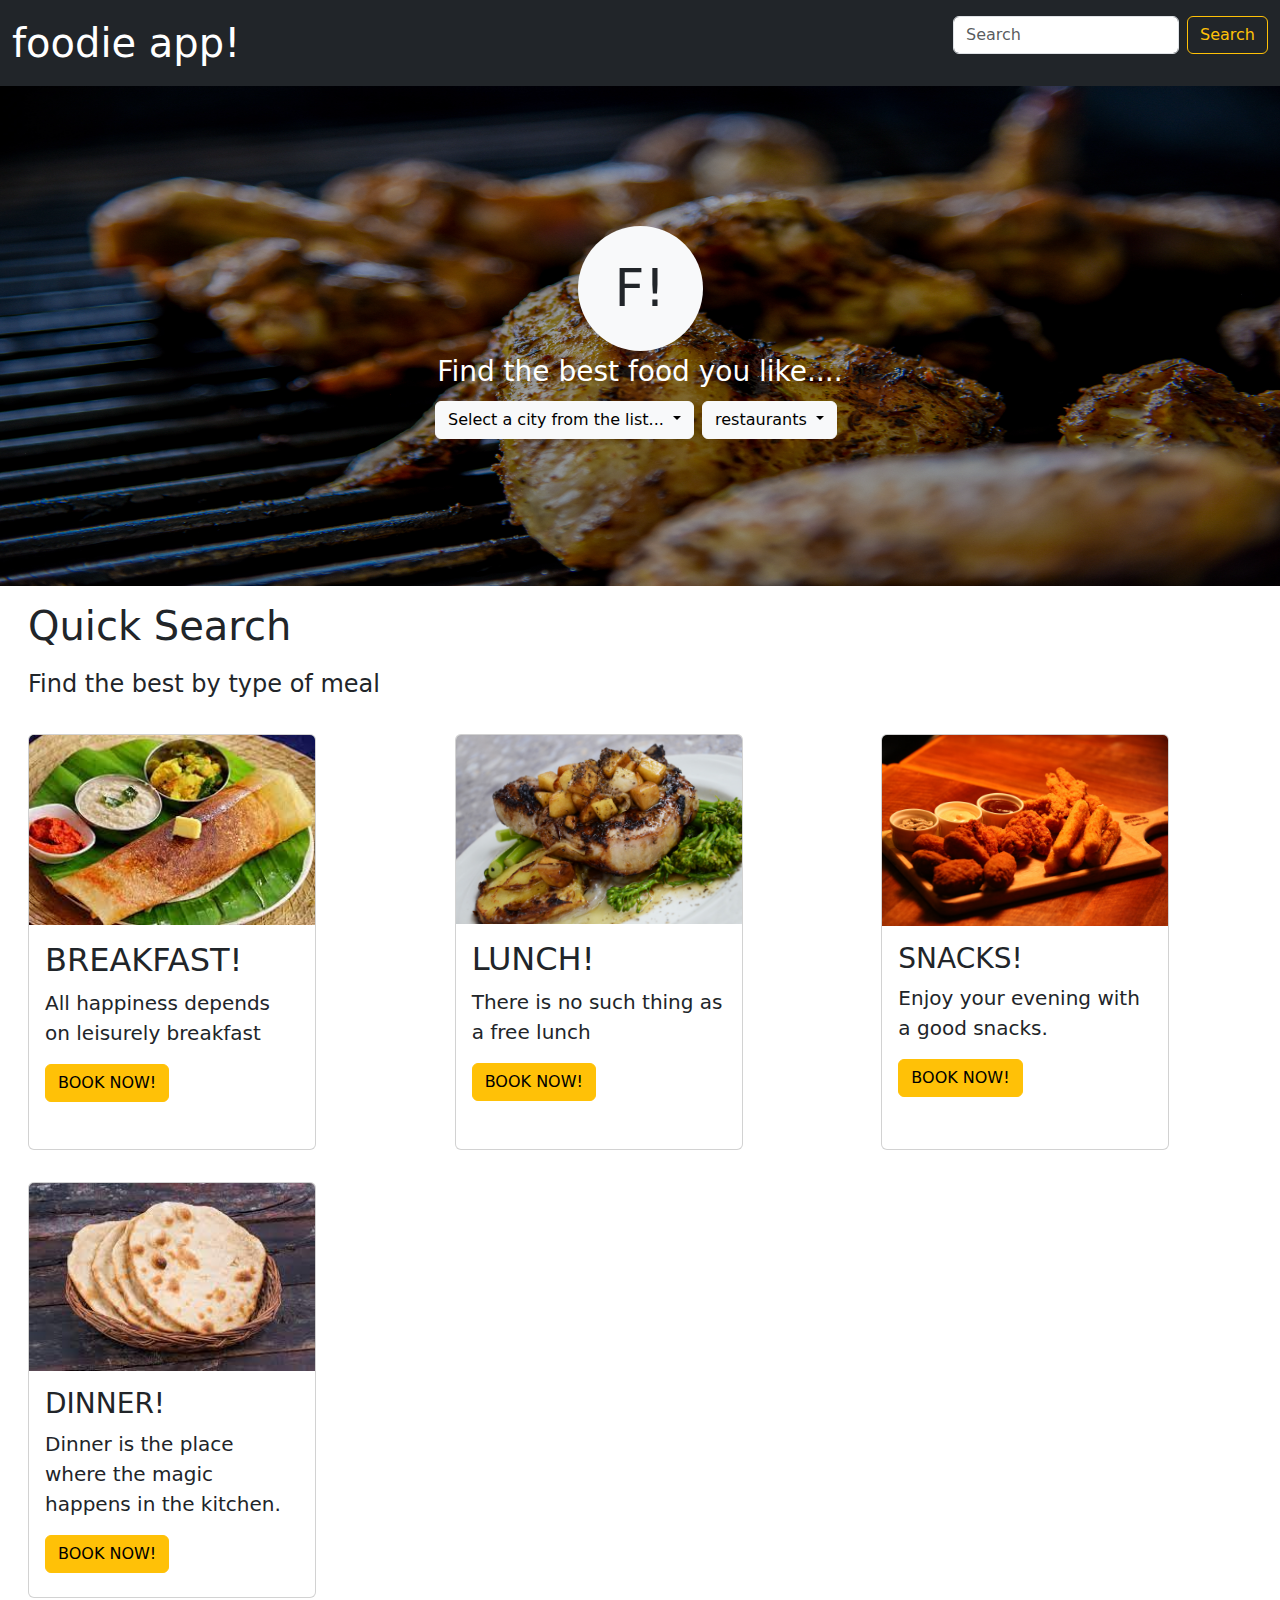
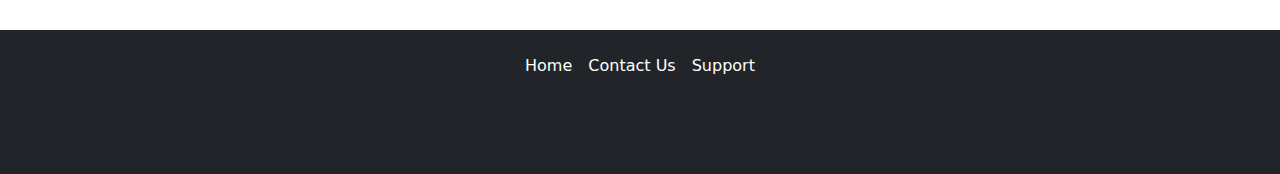
<file: index.html>
<html>

<head>
    <title>foodie!-homepage</title>
    <link rel="icon" href="images/f-symbol.jpeg" />

    <link href="https://cdn.jsdelivr.net/npm/bootstrap@5.1.3/dist/css/bootstrap.min.css" rel="stylesheet">
    <script src="https://cdn.jsdelivr.net/npm/bootstrap@5.1.3/dist/js/bootstrap.bundle.min.js"></script>

</head>

<body>
    <nav class="navbar navbar-dark bg-dark">
        <div class="container-fluid">
            <a class="navbar-brand fs-1">foodie app!</a>
            <form class="d-flex">
                <input class="form-control me-2" type="search" placeholder="Search" aria-label="Search">
                <button class="btn btn-outline-warning" type="submit">Search</button>
            </form>
        </div>
    </nav>
    <header style="width: 100%; height: 500px; background-image:linear-gradient(0deg, rgba(0, 0, 0, 0.3), rgba(0, 0, 0, 0.3)), url(images/non\ veg.jpg); background-repeat: no-repeat; background-size: 100% 500px;" class="container-fluid d-flex flex-column align-items-center justify-content-center">
        <div class="d-flex align-items-center justify-content-center p-2 bg-light text-dark rounded-circle"
            style="width: 125px; height: 125px; font-size: 52px;">F!</div>
        <div class="d-flex flex-column align-items-center justify-content-center">
            <div class="fs-3 text-white">Find the best food you like....</div>
            <div class="d-flex flex-md-row align-items-center justify-content-space-around">
                <div class="btn-group">
                    <button class="btn btn-light dropdown-toggle" type="button" id="dropdownMenuClickableOutside"
                        data-bs-toggle="dropdown" data-bs-auto-close="inside" aria-expanded="false">
                        Select a city from the list...
                    </button>
                    <ul class="dropdown-menu" aria-labelledby="dropdownMenuClickableOutside">
                        <li class="dropdown-item">Delhi</li>
                        <li class="dropdown-item">Visakhapatnam</a></li>
                        <li class="dropdown-item">Kurukshetra</a></li>
                        <li class="dropdown-item">Kolkata</a></li>
                        <li class="dropdown-item">Ambala</a></li>
                        <li class="dropdown-item">Anakapalli</a></li>
                    </ul>
                </div>

                <div class="btn-group m-2">
                    <button class="btn btn-light dropdown-toggle" type="button" id="dropdownMenuClickableOutside"
                        data-bs-toggle="dropdown" data-bs-auto-close="inside" aria-expanded="false">
                        restaurants
                    </button>
                    <ul class="dropdown-menu" aria-labelledby="dropdownMenuClickableOutside">
                        <li class="dropdown-item">Delhi</li>
                        <li class="dropdown-item">Visakhapatnam</a></li>
                        <li class="dropdown-item">Kurukshetra</a></li>
                        <li class="dropdown-item">Kolkata</a></li>
                        <li class="dropdown-item">Ambala</a></li>
                        <li class="dropdown-item">Anakapalli</a></li>
                    </ul>
                </div>

            </div>
        </div>
    </header>

    <div class="container-fluid" style="max-width: 86rem;">
            <h1 class="fs-1 m-3">Quick Search</h1>
            <p class="fs-4 mx-3">Find the best by type of meal</p>
        <div class="row my-3">
            <div class="col-sm">
                <div class="card m-3" style="width: 18rem;height:26rem">
                    <img src="images/dosa.jpg" class="card-img-top" alt="...">
                    <div class="card-body">
                        <h5 class="card-title fs-2">BREAKFAST!</h5>
                        <p class="card-text fs-5">All happiness depends on leisurely breakfast</p>
                        <a href="/Foodie-App/list/listing.html" class="btn btn-warning" target="_blank">BOOK NOW!</a>
                    </div>
                </div>
            </div>
            <div class="col-sm">
                <div class="card m-3" style="width: 18rem;height:26rem">
                    <img src="images/chicken.jpg" class="card-img-top" alt="...">
                    <div class="card-body">
                        <h5 class="card-title fs-2">LUNCH!</h5>
                        <p class="card-text fs-5">There is no such thing as a free lunch</p>
                        <a href="/Foodie-App/list/lunch.html" class="btn btn-warning" target="_blank">BOOK NOW!</a>
                    </div>
                </div>
            </div>
            <div class="col-sm">
                <div class="card m-3" style="width: 18rem;height:26rem">
                    <img src="images/snacks (1).jpg" class="card-img-top" alt="...">
                    <div class="card-body">
                        <h5 class="card-title fs-3">SNACKS!</h5>
                        <p class="card-text fs-5">Enjoy your evening with a good snacks.</p>
                        <a href="/Foodie-App/list/snacks.html" class="btn btn-warning" target="_blank">BOOK NOW!</a>
                    </div>
                </div>
            </div>
            <div class="col-sm">
                <div class="card m-3" style="width: 18rem;height:26rem">
                    <img src="images/dinner.jpg" class="card-img-top" alt="...">
                    <div class="card-body">
                        <h5 class="card-title fs-3">DINNER!</h5>
                        <p class="card-text fs-5">Dinner is the place where the magic happens in the kitchen.</p>
                        <a href="/Foodie-App/list/dinner.html" class="btn btn-warning" target="_blank">BOOK NOW!</a>
                    </div>
                </div>
            </div>
        </div>
    </div>

    <footer class="py-3 bg-dark">
        <ul class="nav justify-content-center pb-3 mb-3">
            <li class="nav-item"><a href="#" class="nav-link px-2 text-white">Home</a></li>
            <li class="nav-item"><a href="#" class="nav-link px-2 text-white">Contact Us</a></li>
            <li class="nav-item"><a href="#" class="nav-link px-2 text-white">Support</a></li>
        </ul>
        <p class="text-center text-muted">© 2021 Meerath Pvt Ltd.</p>
    </footer>

</body>

</html>
</file>
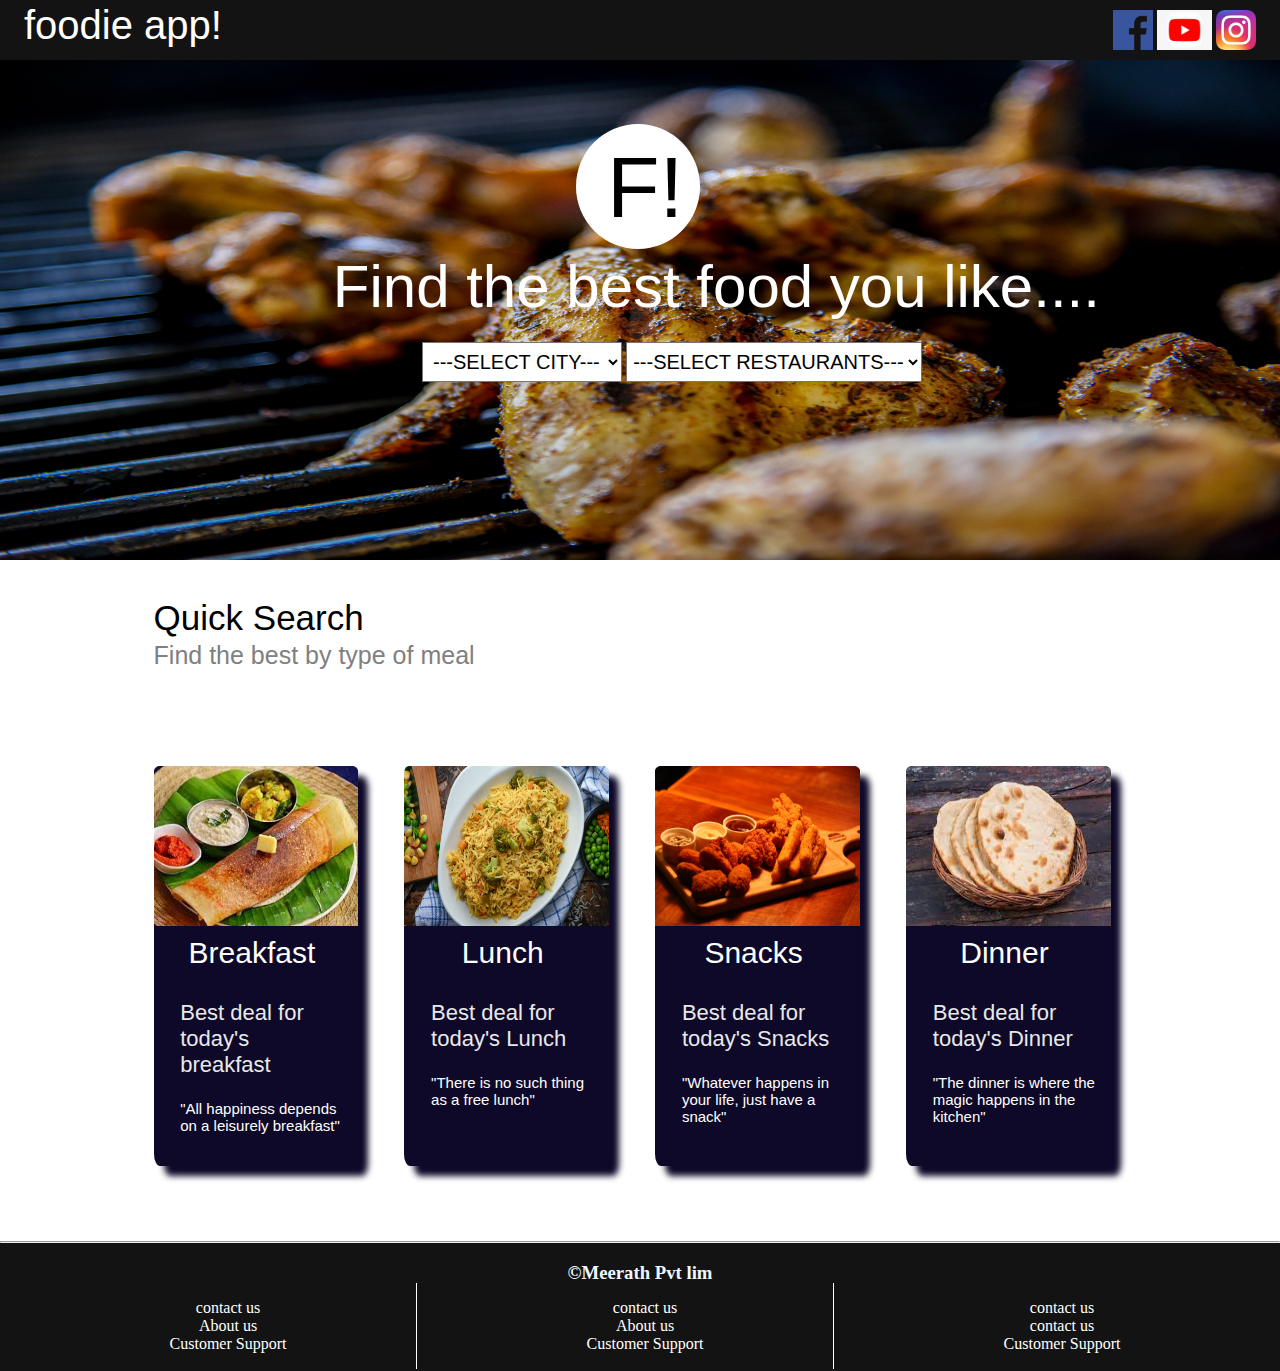
<file: foodie!-Homepage.html>
<html>
    <head>
          <title>foodie!-homepage</title>
          <link rel="icon" href="images/f-symbol.jpeg"/>
          <link rel="stylesheet" href="foodie.css"/>
    </head>
    <body>
        <header>
             <div id="brand">
                foodie app!
             </div>
             <div id="social"> 
                <a href="https://www.facebook.com/meerath.konapalli" target="_blank">
                   <img src="images/fb.png" alt="facebook"  class="socialimg"/>  
                </a>
                <a href="https://www.youtube.com/" target="_blank">
                    <img src="images/yt.png" alt="youtube"  class="socialimg"/>
                </a>
                <a href="https://www.instagram.com/" target="_blank">
                    <img src="images/Instagram.png" alt="instagram"  class="socialimg"/>
                </a>
             </div>
        </header>

        <div id="search"> 
            <div id="logo">
               <span>F!</span>
            </div>
            <span>Find the best food you like....</span>
            <div id="dropdown">
            <select>
                <option>---SELECT CITY---</option>
                <option>---Hyderabad---</option>
                <option>---Visakhapatnam---</option>
                <option>---Dehli---</option>
                <option>---Mumbai---</option>
                <option>---Chennai---</option>
                <option>---Banglore---</option>
                <option>---Kolkata---</option>
                <option>---Kurukshetra---</option>
            </select>

            <select id="restaurants">
                <option>---SELECT RESTAURANTS---</option>
                <option>---Tycoon---</option>
                <option>---Taj--</option>
                <option>---Paradise---</option>
                <option>---Green Park---</option>
                <option>---Non Veg---</option>
                <option>---Food Point---</option>
                <option>---Food Cave---</option>
                <option>---Biriyani Point--</option>
            </select>

            </div>
        </div>

        <div id="quicksearch">
            <div id="title">
              <span>Quick Search</span>
              <p>Find the best by type of meal</p>
            </div>
            <div class="card">
                <a href="../listingpage/listing.html" target="_blank">
                <div> 
                    <img src="images/dosa.jpg" alt="dosa" class="pics" />
                </div>
                <div id="description">
                    <div class="heading">
                       Breakfast
                    </div>
                   <div class="subheading">
                        <p>Best deal for today's breakfast</p>
                        <p class="quotes">"All happiness depends on a leisurely breakfast"</p>
                   </div>
                        
                </div>
            </a>
            </div>
            <div class="card">
                <a href="../listingpage/lunch.html" target="_blank">
                <div> 
                    <img src="images/lunch.jpg" alt="dosa" class="pics" />
                </div>
                <div id="description">
                    <div class="heading">
                        Lunch
                    </div>
                   <div class="subheading">
                        <p>Best deal for today's Lunch</p>
                        <p class="quotes">"There is no such thing as a free lunch"</p>
                   </div>
                        
                </div>
               </a>
            </div>
            <div class="card">
                <a href="../listingpage/snacks.html" target="_blank">
                <div> 
                    <img src="images/snacks (1).jpg" alt="dosa" class="pics" />
                </div>
                <div id="description">
                    <div class="heading">
                        Snacks
                    </div>
                   <div class="subheading">
                        <p>Best deal for today's Snacks</p>
                        <p class="quotes">"Whatever happens in your life, just have a snack"</p>
                   </div>
                        
                </div>
               </a>
            </div>
            <div class="card">
                <a href="../listingpage/dinner.html" target="_blank">
                <div> 
                    <img src="images/dinner.jpg" alt="dosa" class="pics" />
                </div>
                <div id="description">
                    <div class="heading">
                        Dinner
                    </div>
                   <div class="subheading">
                        <p>Best deal for today's Dinner</p>
                        <p class="quotes">"The dinner is where the magic happens in the kitchen"</p>
                   </div>
                        
                </div>
            </div></a>
          
       </div>

        <footer>
        <hr/>
            <h3>&copy;Meerath Pvt lim</h3>
            <div class="details">
               <ul>
                  <li>contact us</li>
                  <li>About us</li>
                  <li>Customer Support</li>
               </ul>
           </div>
           <div class="details">
            <ul>
               <li>contact us</li>
               <li>About us</li>
               <li>Customer Support</li>
            </ul>
        </div>
        <div class="details noBorder">
            <ul>
               <li>contact us</li>
               <li>contact us</li>
               <li>Customer Support</li>
            </ul>
        </div>
          
        </footer>

    </body>
</html>
</file>
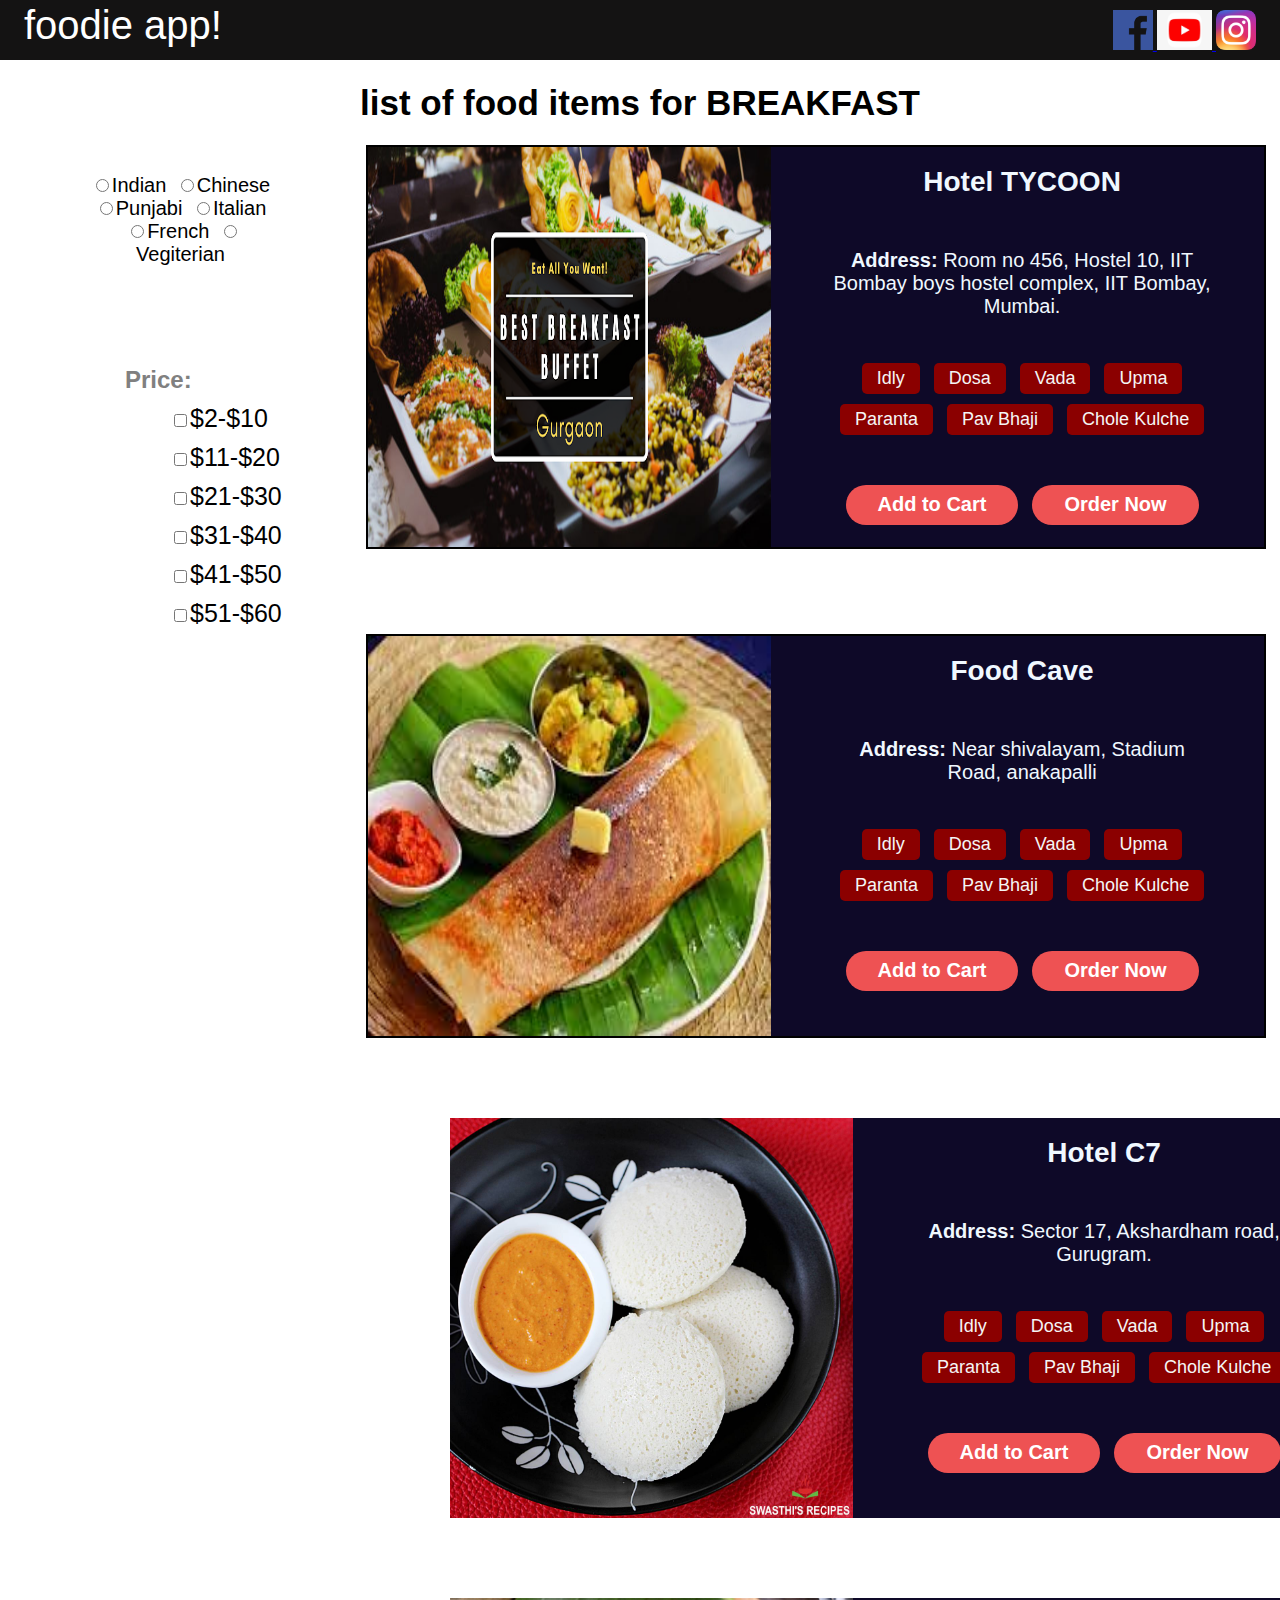
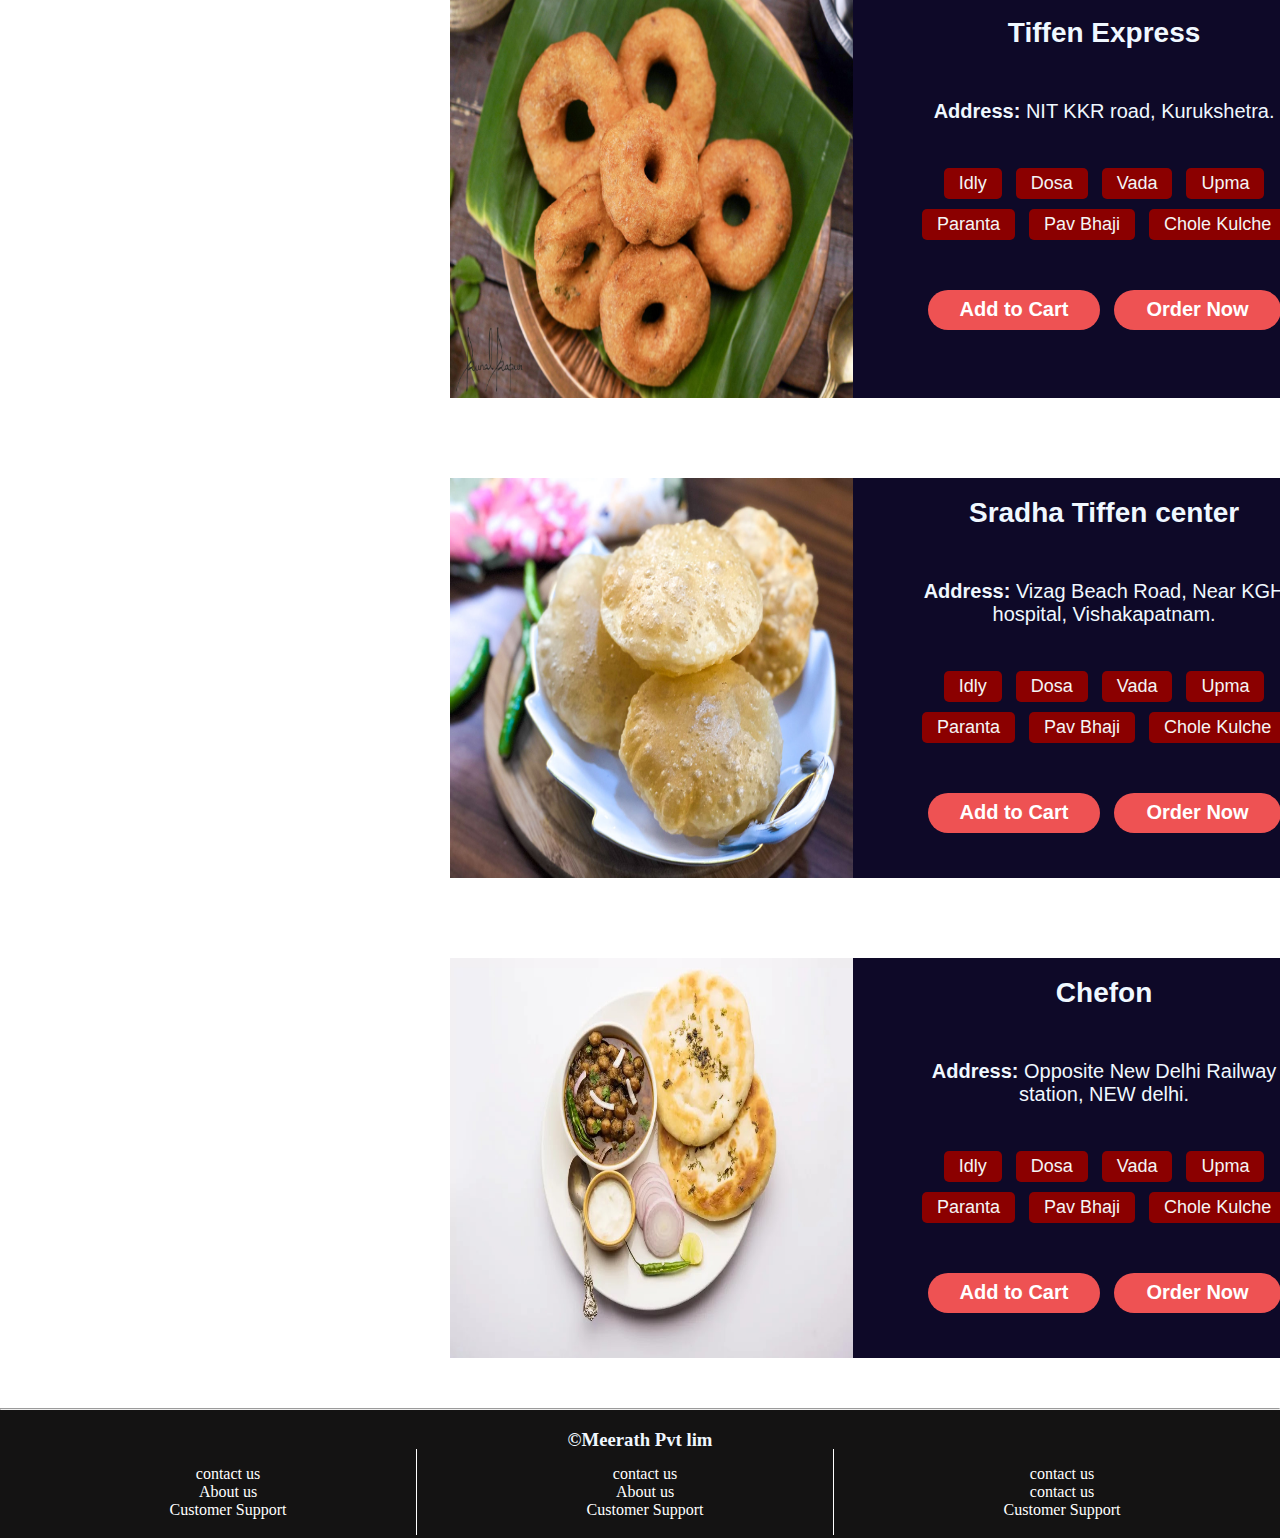
<file: listingpage/listing.html>
<html>
    <head>
        <title>foodie!-Breakfast</title>
        <link rel="icon" href="../images/f-icon.jpg"/>
       <link rel="stylesheet" href="listing.css"/>
    </head>
    <body>
        <header >
            <header>
                <div id="brand">
                    foodie app!
                </div>
                <div id="social">
                    <a href="https://www.facebook.com/meerath.konapalli" target="_blank">
                        <img src="../images/fb.png" alt="facebook" class="socialimg" />
                    </a>
                    <a href="https://www.youtube.com/" target="_blank">
                        <img src="../images/yt.png" alt="youtube" class="socialimg" />
                    </a>
                    <a href="https://www.instagram.com/" target="_blank">
                        <img src="../images/Instagram.png" alt="instagram" class="socialimg" />
                    </a>
                </div>
            </header>
            
            <div class="desc">
                <h1>
                    list of food items for BREAKFAST
                </h1>
            </div>
           
        </header>
        <aside id="filter">
            <div class="countries">
                <span class="country-item"><input type="radio" name="indian" id="indian">Indian</span>
                <span class="country-item"><input type="radio" name="chinese" id="chinese">Chinese</span>
                <span class="country-item"><input type="radio" name="punjabi" id="punjabi">Punjabi</span>
                <span class="country-item"><input type="radio" name="italian" id="italian">Italian</span>
                <span class="country-item"><input type="radio" name="french" id="french">French</span>
                <span class="country-item"><input type="radio" name="veg" id="french">Vegiterian</span>
            </div>
            <div class="price">
                <label for="price" class="price-label">Price:</label>
                <div class="price-item">
                    <input type="checkbox" name="rate1" id="rate1">$2-$10
                </div>
                <div class="price-item"><input type="checkbox" name="rate1" id="rate1">$11-$20</div>
                <div class="price-item"><input type="checkbox" name="rate1" id="rate1">$21-$30</div>
                <div class="price-item"><input type="checkbox" name="rate1" id="rate1">$31-$40</div>
                <div class="price-item"><input type="checkbox" name="rate1" id="rate1">$41-$50</div>
                <div class="price-item"><input type="checkbox" name="rate1" id="rate1">$51-$60</div>
        
        
            </div>
        </aside>

            <div class="listcard">
                    <div class="bfimg">
                       <img src="../images/buffet.jpg" alt="buffet" class="foodimg">
                    </div>
                    <div class="rest">
                        <div class="resname">
                            <h1>Hotel TYCOON</h1>
                        </div>
                        <div class="resdetails">
                          <div class="resadress">
                           <span class="bold">Address: </span> Room no 456, Hostel 10, IIT Bombay boys hostel complex, IIT Bombay, Mumbai.
                          </div>
                        </div>
                        <div class="items-list">
                            <button class="items">Idly</button>
                            <button class="items">Dosa</button>
                            <button class="items">Vada</button>
                            <button class="items">Upma</button>
                            <button class="items">Paranta</button>
                            <button class="items">Pav Bhaji</button>
                            <button class="items">Chole Kulche</button>
                        </div>
                        <div class="controls">
                            <button class="cart">Add to Cart</button>
                            <button class="order">Order Now</button>
                        </div>
                    </div>
            </div>
            <div class="listcard">
                <div class="bfimg">
                    <img src="../images/dosa.jpg" alt="buffet" class="foodimg">
                </div>
                <div class="rest">
                    <div class="resname">
                        <h1>Food Cave</h1>
                    </div>
                    <div class="resdetails">
                        <div class="resadress">
                            <span class="bold">Address: </span>Near shivalayam, Stadium Road, anakapalli
                        </div>
                    </div>
                    <div class="items-list">
                        <button class="items">Idly</button>
                
                        <button class="items">Dosa</button>
                        <button class="items">Vada</button>
                        <button class="items">Upma</button>
                        <button class="items">Paranta</button>
                        <button class="items">Pav Bhaji</button>
                        <button class="items">Chole Kulche</button>
                    </div>
                    <div class="controls">
                        <button class="cart">Add to Cart</button>
                        <button class="order">Order Now</button>
                    </div>
                </div>
            
            </div>
            <div class="listcard2">
                <div class="bfimg">
                    <img src="../images/idli.jpg" alt="idlyt" class="foodimg">
                </div>
                <div class="rest">
                    <div class="resname">
                        <h1>Hotel C7</h1>
                    </div>
                    <div class="resdetails">
                        <div class="resadress">
                            <span class="bold"> Address: </span> Sector 17, Akshardham road, Gurugram.
                        </div>
                    </div>
                    <div class="items-list">
                        <button class="items">Idly</button>
                
                        <button class="items">Dosa</button>
                        <button class="items">Vada</button>
                        <button class="items">Upma</button>
                        <button class="items">Paranta</button>
                        <button class="items">Pav Bhaji</button>
                        <button class="items">Chole Kulche</button>
                    </div>
                    <div class="controls">
                        <button class="cart">Add to Cart</button>
                        <button class="order">Order Now</button>
                    </div>
                </div>
            
            </div>
            <div class="listcard2">
                <div class="bfimg">
                    <img src="../images/Medu-Vada-scaled.jpg" alt="vada" class="foodimg">
                </div>
                <div class="rest">
                    <div class="resname">
                        <h1>Tiffen Express</h1>
                    </div>
                    <div class="resdetails">
                        <div class="resadress">
                            <span class="bold">Address: </span> NIT KKR road, Kurukshetra.
                        </div>
                    </div>
                    <div class="items-list">
                        <button class="items">Idly</button>
                
                        <button class="items">Dosa</button>
                        <button class="items">Vada</button>
                        <button class="items">Upma</button>
                        <button class="items">Paranta</button>
                        <button class="items">Pav Bhaji</button>
                        <button class="items">Chole Kulche</button>
                    </div>
                    <div class="controls">
                        <button class="cart">Add to Cart</button>
                        <button class="order">Order Now</button>
                    </div>
                </div>
            
            </div>
            <div class="listcard2">
                <div class="bfimg">
                    <img src="../images/Puri.jpg" alt="puri" class="foodimg">
                </div>
                <div class="rest">
                    <div class="resname">
                        <h1>Sradha Tiffen center</h1>
                    </div>
                    <div class="resdetails">
                        <div class="resadress">
                            <span class="bold">Address: </span> Vizag Beach Road, Near KGH hospital, Vishakapatnam.
                        </div>
                    </div>
                    <div class="items-list">
                        <button class="items">Idly</button>
                
                        <button class="items">Dosa</button>
                        <button class="items">Vada</button>
                        <button class="items">Upma</button>
                        <button class="items">Paranta</button>
                        <button class="items">Pav Bhaji</button>
                        <button class="items">Chole Kulche</button>
                    </div>
                    <div class="controls">
                        <button class="cart">Add to Cart</button>
                        <button class="order">Order Now</button>
                    </div>
                </div>
            </div>

            <div class="listcard2">
            <div class="bfimg">
                <img src="../images/Chole Kulche.jpg" alt="buffet" class="foodimg">
            </div>
            <div class="rest">
                <div class="resname">
                    <h1>Chefon</h1>
                </div>
                <div class="resdetails">
                    <div class="resadress">
                        <span class="bold">Address: </span> Opposite New Delhi Railway station, NEW delhi.
                    </div>
                </div>
                <div class="items-list">
                    <button class="items">Idly</button>
            
                    <button class="items">Dosa</button>
                    <button class="items">Vada</button>
                    <button class="items">Upma</button>
                    <button class="items">Paranta</button>
                    <button class="items">Pav Bhaji</button>
                    <button class="items">Chole Kulche</button>
                </div>
                <div class="controls">
                    <button class="cart">Add to Cart</button>
                    <button class="order">Order Now</button>
                </div>
            </div>
            </div>
    <footer>
        <hr />
        <h3>&copy;Meerath Pvt lim</h3>
        <div class="details">
            <ul>
                <li>contact us</li>
                <li>About us</li>
                <li>Customer Support</li>
            </ul>
        </div>
        <div class="details">
            <ul>
                <li>contact us</li>
                <li>About us</li>
                <li>Customer Support</li>
            </ul>
        </div>
        <div class="details noBorder">
            <ul>
                <li>contact us</li>
                <li>contact us</li>
                <li>Customer Support</li>
            </ul>
        </div>
    
    </footer>

        </body>

        
</html>
</file>
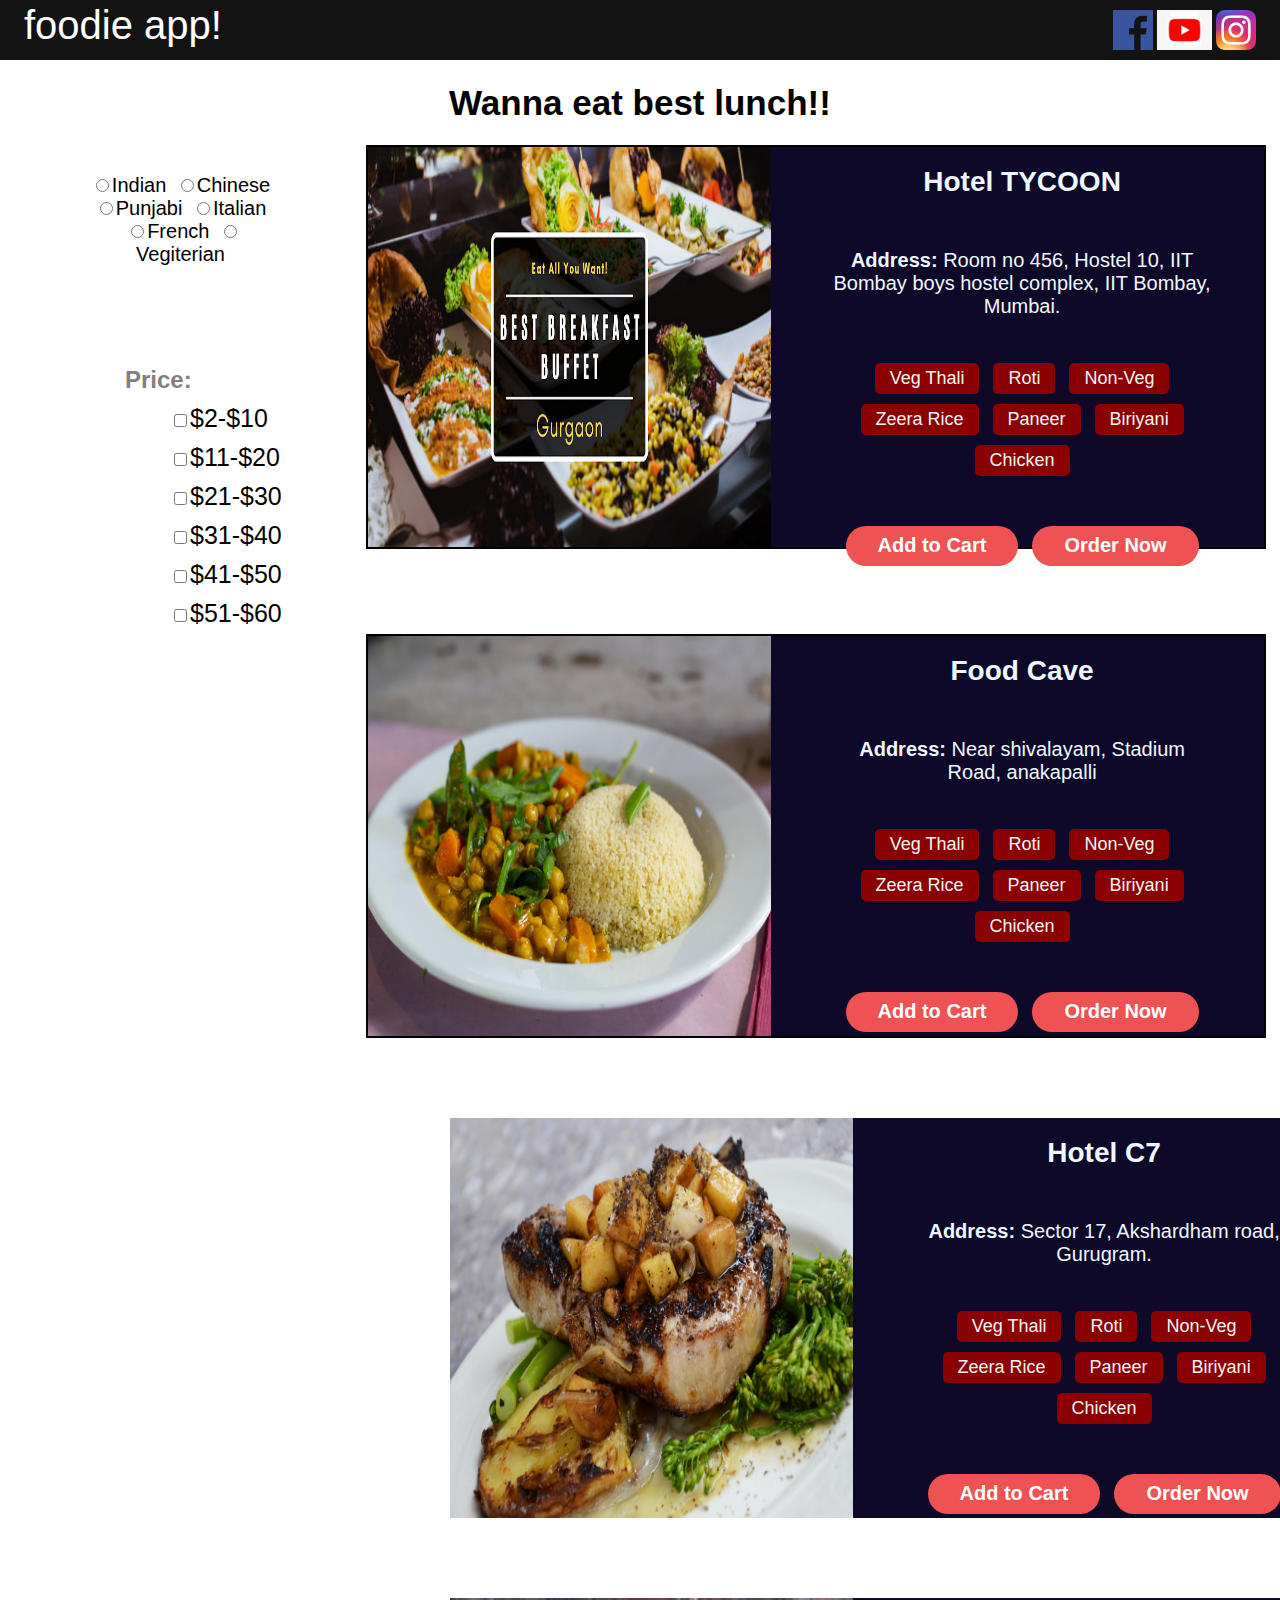
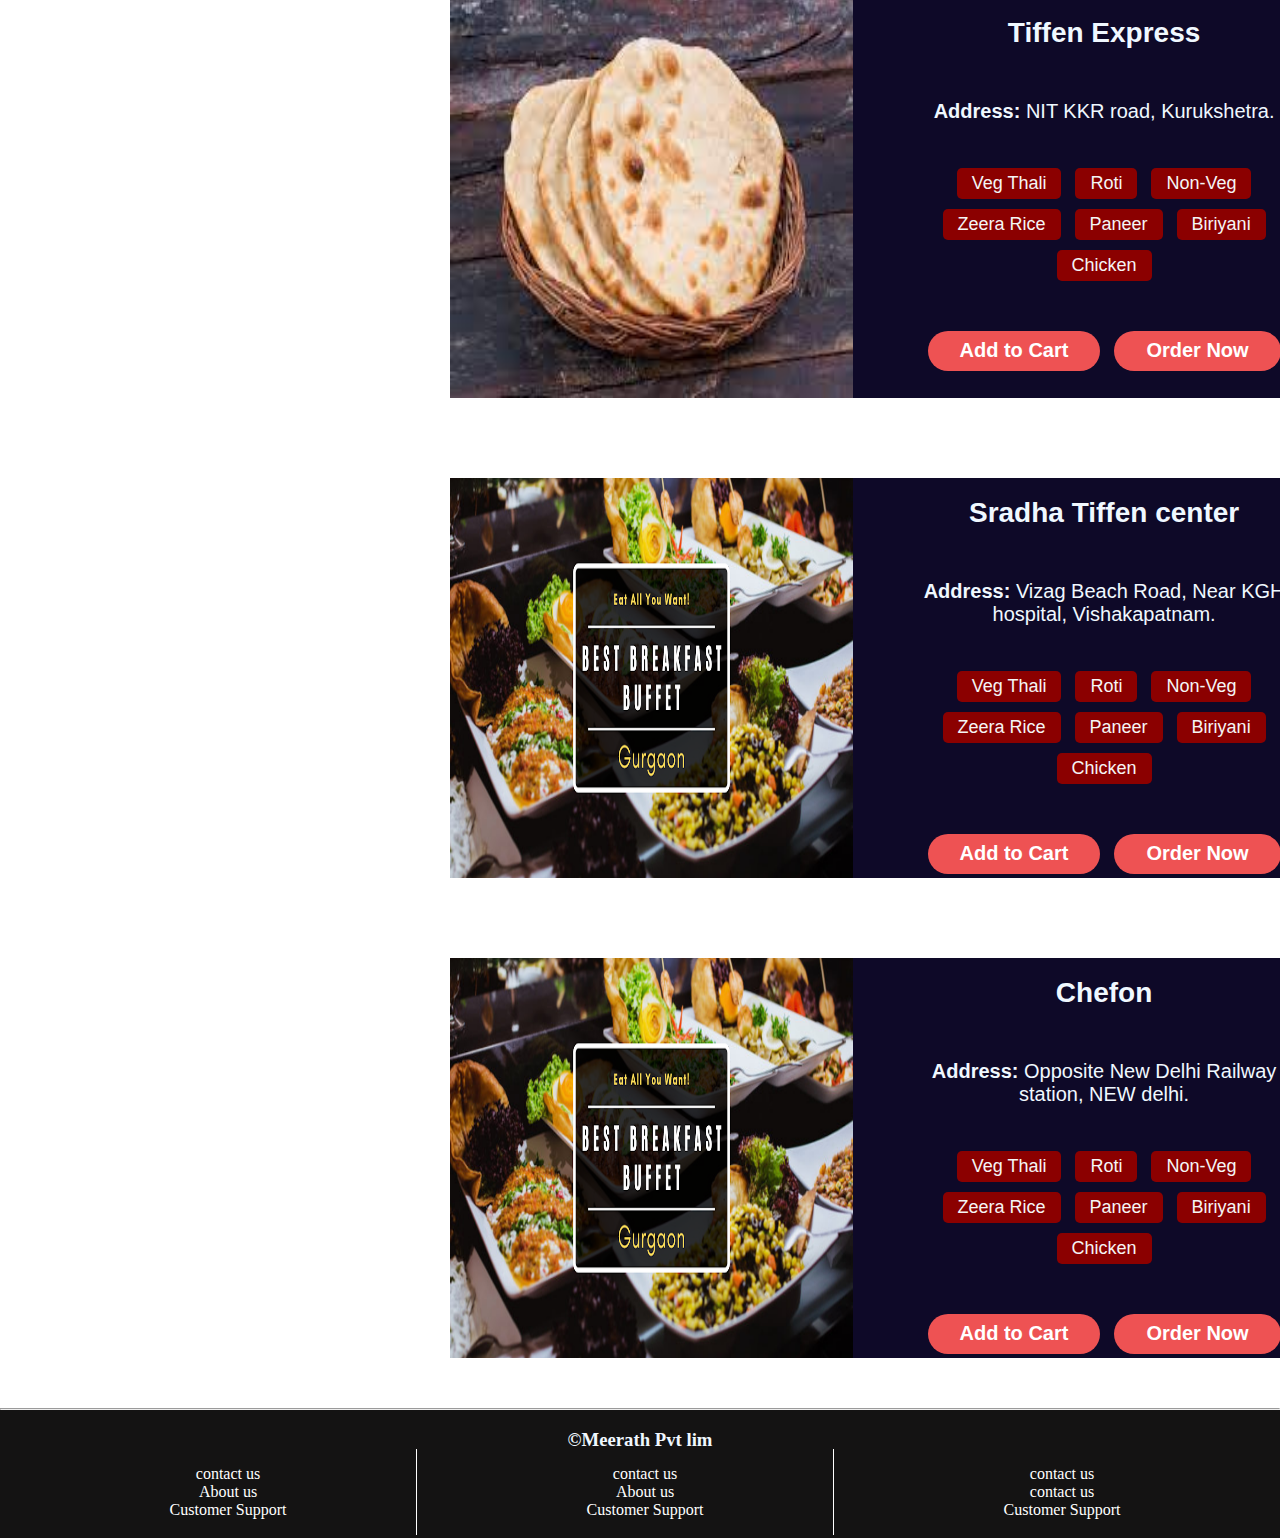
<file: listingpage/lunch.html>
<html>

<head>
    <title>foodie!-Lunch</title>
    <link rel="icon" href="../images/f-icon.jpg" />
    <link rel="stylesheet" href="listing.css" />
</head>

<body>
    <header>
        <header>
            <div id="brand">
                foodie app!
            </div>
            <div id="social">
                <a href="https://www.facebook.com/meerath.konapalli" target="_blank">
                    <img src="../images/fb.png" alt="facebook" class="socialimg" />
                </a>
                <a href="https://www.youtube.com/" target="_blank">
                    <img src="../images/yt.png" alt="youtube" class="socialimg" />
                </a>
                <a href="https://www.instagram.com/" target="_blank">
                    <img src="../images/Instagram.png" alt="instagram" class="socialimg" />
                </a>
            </div>
        </header>

        <div class="desc">
            <h1>
                Wanna eat best lunch!!
            </h1>
        </div>

    </header>

    <aside id="filter">
        <div class="countries">
            <span class="country-item"><input type="radio" name="indian" id="indian">Indian</span>
            <span class="country-item"><input type="radio" name="chinese" id="chinese">Chinese</span>
            <span class="country-item"><input type="radio" name="punjabi" id="punjabi">Punjabi</span>
            <span class="country-item"><input type="radio" name="italian" id="italian">Italian</span>
            <span class="country-item"><input type="radio" name="french" id="french">French</span>
            <span class="country-item"><input type="radio" name="veg" id="french">Vegiterian</span>
        </div>
        <div class="price">
            <label for="price" class="price-label">Price:</label>
            <div class="price-item">
                <input type="checkbox" name="rate1" id="rate1">$2-$10
            </div>
            <div class="price-item"><input type="checkbox" name="rate1" id="rate1">$11-$20</div>
            <div class="price-item"><input type="checkbox" name="rate1" id="rate1">$21-$30</div>
            <div class="price-item"><input type="checkbox" name="rate1" id="rate1">$31-$40</div>
            <div class="price-item"><input type="checkbox" name="rate1" id="rate1">$41-$50</div>
            <div class="price-item"><input type="checkbox" name="rate1" id="rate1">$51-$60</div>
    
    
        </div>
    </aside>
    <div class="listcard">
        <div class="bfimg">
            <img src="../images/buffet.jpg" alt="buffet" class="foodimg">
        </div>
        <div class="rest">
            <div class="resname">
                <h1>Hotel TYCOON</h1>
            </div>
            <div class="resdetails">
                <div class="resadress">
                    <span class="bold">Address: </span> Room no 456, Hostel 10, IIT Bombay boys hostel complex, IIT
                    Bombay, Mumbai.
                </div>
            </div>
            <div class="items-list">
                <button class="items">Veg Thali</button>
                <button class="items">Roti</button>
                <button class="items">Non-Veg</button>
                <button class="items">Zeera Rice</button>
                <button class="items">Paneer</button>
                <button class="items">Biriyani</button>
                <button class="items">Chicken</button>
            </div>
            <div class="controls">
                <button class="cart">Add to Cart</button>
                <button class="order">Order Now</button>
            </div>
        </div>
    </div>
    <div class="listcard">
        <div class="bfimg">
            <img src="../images/Zeera Rice.jpg" alt="zeera rice" class="foodimg">
        </div>
        <div class="rest">
            <div class="resname">
                <h1>Food Cave</h1>
            </div>
            <div class="resdetails">
                <div class="resadress">
                    <span class="bold">Address: </span>Near shivalayam, Stadium Road, anakapalli
                </div>
            </div>
            <div class="items-list">
                <button class="items">Veg Thali</button>
                <button class="items">Roti</button>
                <button class="items">Non-Veg</button>
                <button class="items">Zeera Rice</button>
                <button class="items">Paneer</button>
                <button class="items">Biriyani</button>
                <button class="items">Chicken</button>
            </div>
            <div class="controls">
                <button class="cart">Add to Cart</button>
                <button class="order">Order Now</button>
            </div>
        </div>

    </div>
    <div class="listcard2">
        <div class="bfimg">
            <img src="../images/chicken.jpg" alt="chicken" class="foodimg">
        </div>
        <div class="rest">
            <div class="resname">
                <h1>Hotel C7</h1>
            </div>
            <div class="resdetails">
                <div class="resadress">
                    <span class="bold"> Address: </span> Sector 17, Akshardham road, Gurugram.
                </div>
            </div>
            <div class="items-list">
                <button class="items">Veg Thali</button>
                <button class="items">Roti</button>
                <button class="items">Non-Veg</button>
                <button class="items">Zeera Rice</button>
                <button class="items">Paneer</button>
                <button class="items">Biriyani</button>
                <button class="items">Chicken</button>
            </div>
            <div class="controls">
                <button class="cart">Add to Cart</button>
                <button class="order">Order Now</button>
            </div>
        </div>

    </div>
    <div class="listcard2">
        <div class="bfimg">
            <img src="../images/dinner.jpg" alt="buffet" class="foodimg">
        </div>
        <div class="rest">
            <div class="resname">
                <h1>Tiffen Express</h1>
            </div>
            <div class="resdetails">
                <div class="resadress">
                    <span class="bold">Address: </span> NIT KKR road, Kurukshetra.
                </div>
            </div>
            <div class="items-list">
            <button class="items">Veg Thali</button>
            <button class="items">Roti</button>
            <button class="items">Non-Veg</button>
            <button class="items">Zeera Rice</button>
            <button class="items">Paneer</button>
            <button class="items">Biriyani</button>
            <button class="items">Chicken</button>
            </div>
            <div class="controls">
                <button class="cart">Add to Cart</button>
                <button class="order">Order Now</button>
            </div>
        </div>

    </div>
    <div class="listcard2">
        <div class="bfimg">
            <img src="../images/buffet.jpg" alt="buffet" class="foodimg">
        </div>
        <div class="rest">
            <div class="resname">
                <h1>Sradha Tiffen center</h1>
            </div>
            <div class="resdetails">
                <div class="resadress">
                    <span class="bold">Address: </span> Vizag Beach Road, Near KGH hospital, Vishakapatnam.
                </div>
            </div>
            <div class="items-list">
                <button class="items">Veg Thali</button>
                <button class="items">Roti</button>
                <button class="items">Non-Veg</button>
                <button class="items">Zeera Rice</button>
                <button class="items">Paneer</button>
                <button class="items">Biriyani</button>
                <button class="items">Chicken</button>
            </div>
            <div class="controls">
                <button class="cart">Add to Cart</button>
                <button class="order">Order Now</button>
            </div>
        </div>
    </div>

    <div class="listcard2">
        <div class="bfimg">
            <img src="../images/buffet.jpg" alt="buffet" class="foodimg">
        </div>
        <div class="rest">
            <div class="resname">
                <h1>Chefon</h1>
            </div>
            <div class="resdetails">
                <div class="resadress">
                    <span class="bold">Address: </span> Opposite New Delhi Railway station, NEW delhi.
                </div>
            </div>
            <div class="items-list">
                <button class="items">Veg Thali</button>
                <button class="items">Roti</button>
                <button class="items">Non-Veg</button>
                <button class="items">Zeera Rice</button>
                <button class="items">Paneer</button>
                <button class="items">Biriyani</button>
                <button class="items">Chicken</button>
            </div>
            <div class="controls">
                <button class="cart">Add to Cart</button>
                <button class="order">Order Now</button>
            </div>
        </div>
    </div>
<footer>
    <hr />
    <h3>&copy;Meerath Pvt lim</h3>
    <div class="details">
        <ul>
            <li>contact us</li>
            <li>About us</li>
            <li>Customer Support</li>
        </ul>
    </div>
    <div class="details">
        <ul>
            <li>contact us</li>
            <li>About us</li>
            <li>Customer Support</li>
        </ul>
    </div>
    <div class="details noBorder">
        <ul>
            <li>contact us</li>
            <li>contact us</li>
            <li>Customer Support</li>
        </ul>
    </div>

</footer>

</body>

</html>
</file>
<file: foodie.css>
body{
    margin: 0%;
    /* background-color:#141313; */
}
header{
    width:100%;
    height:60px;
    /* background-color: #3b2632; */
    background-color: rgb(20, 19, 19);
}

#brand{
  float:left;
  color:white;
  font-size: 40px;
  margin-top: 3px;
  margin-left: 24px;
  font-family:'Gill Sans', 'Gill Sans MT', Calibri, 'Trebuchet MS', sans-serif;
}
#social{
    float:right;
    margin-right: 24px;
    margin-top: 10px;
}
a{
    text-decoration: none;
}
.socialimg{
    height: 40px;
}
#search{
    height: 500px;
    width: 100%;
    background-image: url(images/non\ veg.jpg);
    background-repeat: no-repeat;
    background-size: 100% 500px;
}
#logo{
    height: 125px;
    width: 124px;
    /* color: white; */
    background-color:white;
    border-radius: 100%;
    margin-top: 5%;
    margin-left:45%;
    position: absolute;

}
#logo> span{
    margin-top: 11%;
    margin-left: 25%;
    position: absolute;
    font-size: 86px;
    font-family:'Gill Sans', 'Gill Sans MT', Calibri, 'Trebuchet MS', sans-serif;
}
#search > span{
    color:white;
    font-size: 60px;
    margin-left: 26%;
    margin-top: 15%;
    position: absolute;
    font-family:'Gill Sans', 'Gill Sans MT', Calibri, 'Trebuchet MS', sans-serif;
}
#dropdown{
    height: 40px;
    width: 500px;
    position: absolute;
    margin-top: 22%;
    margin-left: 33%;
}
select{
    height: 40px;
    width: 200px;
    text-align: center;
    font-size: 20px;
    font-family: 'Gill Sans', 'Gill Sans MT', Calibri, 'Trebuchet MS', sans-serif;
    background-color: white;
    color:black;
}
#restaurants{
    width: 296px;
}
#quicksearch{
    /* border: 2px solid black; */
    color: rgb(0, 0, 0);
    /* height: 700px; */
    width: 80%;
    margin-left: 10%;
    margin-top: 2%;
    margin-bottom: 2%;
    display: inline-block;
}
#title{
    height:20%;
    width:100%;
}
#title>span{
    font-size: 35px;
    font-family:'Gill Sans', 'Gill Sans MT', Calibri, 'Trebuchet MS', sans-serif;
    position: absolute;
    margin-left: 2%;
    margin-top: 1%;
}
#title>p{
    color: grey;
    font-size:25px ;
    margin-top:5%;
    margin-left:2%;
    position: absolute;
    font-family:'Gill Sans', 'Gill Sans MT', Calibri, 'Trebuchet MS', sans-serif;
    line-height: 40%;
}
.card{
    height: 400px;
    width: 20%;
    margin-left: 2.5%;
    margin-right: 2%;
    /* border: 2px solid black; */
    float: left;
    background-color:#0e0928;
    border-radius: 3%;
    transition: all 0.3s ease-in-out;
    box-shadow:10px 10px 6px 0px #0e0928;
    }
    .card:hover {
        transform: scale(1.05);
        box-shadow: 16px 16px 6px 0px #0e0928;
    }
.pics{
    height: 40%;
    width: 100%;
    border-top-left-radius: 3%;
    border-top-right-radius: 3%;


}
#description{
    width: 100%;
    height: 60%;
}
#description>a{
    color:#CCD7B0 ;
    text-align: center;
}
.heading{
    height: 15%;
    width: 80%;
    font-family: 'Gill Sans', 'Gill Sans MT', Calibri, 'Trebuchet MS', sans-serif;
    text-align: center;
    font-size: 30px;
    margin-top: 5%;
    margin-left: 8%;
    color: white;
}
.subheading{
    color: #e8e8e8;
    font-size: 22px;
    font-family: 'Gill Sans', 'Gill Sans MT', Calibri, 'Trebuchet MS', sans-serif;
    height: 40%;
    margin-left: 13%;
    width: 80%;
    margin-top: 14%;
}
.quotes{
    color: white;
    font-size: 15px;
}
.foodtype{
    color: #CCD7B0;
    font-family: 'Gill Sans', 'Gill Sans MT', Calibri, 'Trebuchet MS', sans-serif;
    text-align: center;
    font-size: 20px;
}
footer{
    color: aliceblue;
    margin-top: 50px;
    background-color: rgb(20, 19, 19);
    height: 130px;
    width: 100%;
    text-align: center;
    /* border: 2px solid black; */
}
.details{
    width:32.5%;
    float: left;
    color: white;
    border-right: 1.5px solid white;
    margin-top: -20px;

}
ul{
    list-style: none;
}
.noBorder{
border: none;
}
</file>
<file: listingpage/listing.css>
body{
    /* background-color:#141313; */
    margin:0%
}
.bold {
    font-weight: bold;
}
header {
    width: 100%;
    height: 60px;
    /* background-color: #3b2632; */
    background-color: rgb(20, 19, 19);
}
#social {
    float: right;
    margin-right: 24px;
    margin-top: 10px;
}
.socialimg {
    height: 40px;
}
/* header>h1{
    margin-top: 50px;
    font-family: 'Gill Sans', 'Gill Sans MT', Calibri, 'Trebuchet MS', sans-serif;
    color: black;
} */
#brand {
    float: left;
    color: white;
    font-size: 40px;
    margin-top: 3px;
    margin-left: 24px;
    font-family: 'Gill Sans', 'Gill Sans MT', Calibri, 'Trebuchet MS', sans-serif;
}
.desc{
    color: rgb(0, 0, 0);
    height:60px;
    width: 100%;
    text-align: center;
}
.desc>h1{
    text-align: center;
    font-size: 35px;
    font-family: 'Gill Sans', 'Gill Sans MT', Calibri, 'Trebuchet MS', sans-serif;
}

#filter{
    height: 500px;
    width: 20%;
    /* border: black 2px solid; */
    float: left;
    margin-left: 55px;
    margin-top: 84px;
}
.listcard{
    height: 400px;
    width: 70%;
    border: black 2px solid;
    /* float: left; */
    margin-left: 55px;
    margin-top: 85px;
    /* margin-bottom: 50px; */
    position: relative;
    background-color: #0e0928;
    display: inline-block ;
}
.listcard2 {
        height: 400px;
        width: 70%;
        /* border: black 2px solid; */
        /* float: left; */
        margin-left: 450px;
        /* margin-bottom: 50px; */
        /* position: relative; */
        margin-top: 80px;
        background-color: #0e0928;
        display: inline-block;
    }
 .bfimg{
    /* position: absolute; */
    float: left;
    height:100%;
    width: 45%;
    /* border: 2px solid white; */
    /* background-image: url(../images/buffet.jpg); */
    background-repeat: no-repeat;
    background-size: 100% 500px;
}   
.foodimg{
    height: 100%;
    width:100%;
}
.rest{
    height:100%;
    width: 54%;
    float: right;
    /* color: aliceblue; */
}
.resname{
    height: 63px;
    width: 100%;
    text-align: center;
    color: aliceblue;
    font-family: 'Gill Sans', 'Gill Sans MT', Calibri, 'Trebuchet MS', sans-serif;
    font-size: 14px;
}
.resdetails{
    color: aliceblue;
    /* text-align: center; */
}
.resadress{
    font-family: 'Gill Sans', 'Gill Sans MT', Calibri, 'Trebuchet MS', sans-serif;
    font-size: 20px;
    color: aliceblue;
    text-align: center;
    padding: 20px 50px;
}

.items-list {
    padding: 20px 50px;
    text-align: center;
}

.items {
    color: whitesmoke;
    background-color: darkred;
    font-size: 18px;
    font-weight: medium;
    text-align: center;
    border-radius: 5px;
    padding: 5px 15px;
    margin: 5px;
    border: none;
}
.controls {
    padding: 20px 50px;
    text-align: center;
}

.cart, .order {
    color: white;
        background-color: #ee5253;
        padding: 8px 32px;
        border: none;
        border-radius: 999px;
        min-height: 40px;
        font-size: 20px;
        font-family: 'Gill Sans', 'Gill Sans MT', Calibri, 'Trebuchet MS', sans-serif;
        font-weight: bold;
        margin: 5px;
        cursor: pointer;
}
footer {
    color: aliceblue;
    margin-top: 50px;
    background-color: rgb(20, 19, 19);
    height: 130px;
    width: 100%;
    text-align: center;
    /* border: 2px solid black; */
}

.details {
    width: 32.5%;
    float: left;
    color: white;
    border-right: 1.5px solid white;
    margin-top: -20px;

}

ul {
    list-style: none;
}

.noBorder {
    border: none;
}

.filter {
    text-align: center;
    padding: 10px;
}

.countries {
    padding: 30px;
    text-align: center;
    font-family: 'Gill Sans', 'Gill Sans MT', Calibri, 'Trebuchet MS', sans-serif;
}

.country-item {
font-size: 20px;
margin-right: 5px;
}

.price {
    padding: 70px;
    width: 100%;
    font-size: 20px;
}

.price-label {
        font-family: 'Gill Sans', 'Gill Sans MT', Calibri, 'Trebuchet MS', sans-serif;
    font-weight: bold;
    font-size: 24px;
    color: grey;
}

.price-item {
    font-family: 'Gill Sans', 'Gill Sans MT', Calibri, 'Trebuchet MS', sans-serif; font-size: 25px;
    margin: 10px 45px;
}
</file>
